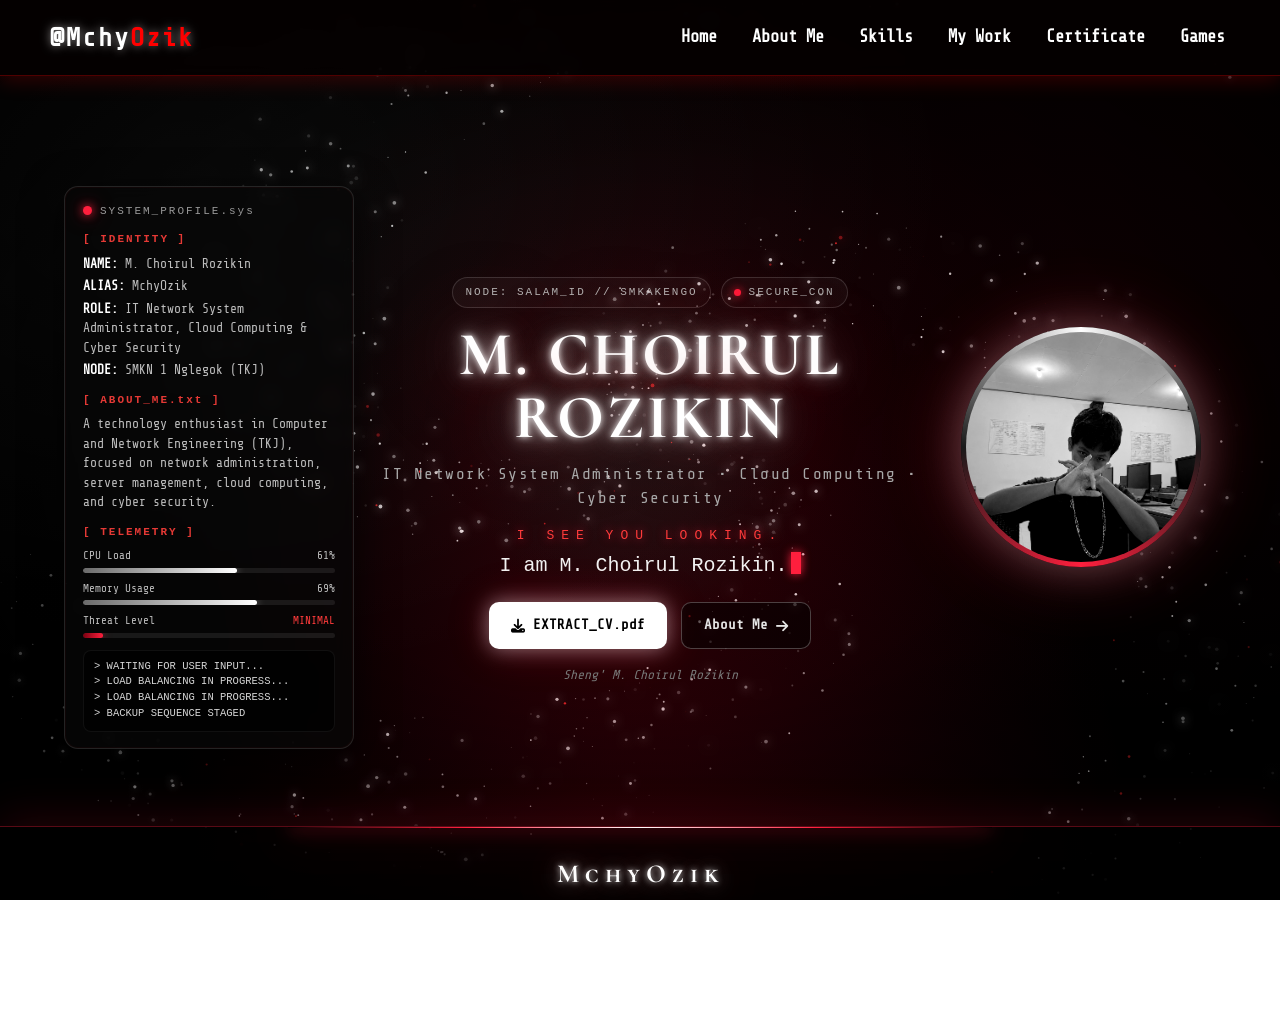
<file: index.html>
<!DOCTYPE html>
<html lang="en">
<head>
  <meta charset="UTF-8">
  <meta name="viewport" content="width=device-width, initial-scale=1.0">
  <title>Home - Portfolio M. Choirul Rozikin</title>
  <meta name="description" content="Portfolio of M. Choirul Rozikin — Network & System Administrator, Cloud Computing and Cyber Security enthusiast, TKJ student at SMKN 1 Nglegok.">

  <link rel="preconnect" href="https://fonts.googleapis.com">
  <link rel="preconnect" href="https://fonts.gstatic.com" crossorigin>
  <link href="https://fonts.googleapis.com/css2?family=Cormorant+SC:wght@500;600;700&display=swap" rel="stylesheet">
  <link rel="stylesheet" href="https://cdnjs.cloudflare.com/ajax/libs/font-awesome/6.6.0/css/all.min.css">
  <link rel="stylesheet" href="style.css">
  <link rel="stylesheet" href="home.css">
  <link rel="stylesheet" href="footer.css">
</head>
<body class="page-home">

  <canvas id="galaxy" data-shooting="true"></canvas>
  <div class="gx-nebula"></div>
  <div class="gx-vignette"></div>

  <header>
    <nav>
      <div class="brand">@Mchy<span>Ozik</span></div>
      <ul>
        <li><a href="index.html">Home</a></li>
        <li><a href="about.html">About Me</a></li>
        <li><a href="experience.html">Skills</a></li>
        <li><a href="work.html">My Work</a></li>
        <li><a href="certificate.html">Certificate</a></li>
        <li><a href="games.html">Games</a></li>
      </ul>
    </nav>
  </header>

  <main class="gx-hero">

    <aside class="gx-card">
      <div class="gx-title"><span class="gx-dot"></span><span>SYSTEM_PROFILE.sys</span></div>

      <h3>[ IDENTITY ]</h3>
      <p><strong>NAME:</strong> M. Choirul Rozikin</p>
      <p><strong>ALIAS:</strong> MchyOzik</p>
      <p><strong>ROLE:</strong> IT Network System Administrator, Cloud Computing &amp; Cyber Security</p>
      <p><strong>NODE:</strong> SMKN 1 Nglegok (TKJ)</p>

      <h3>[ ABOUT_ME.txt ]</h3>
      <p>A technology enthusiast in Computer and Network Engineering (TKJ), focused on network administration, server management, cloud computing, and cyber security.</p>

      <h3>[ TELEMETRY ]</h3>
      <div>
        <div class="gx-bar-label"><span>CPU Load</span><span id="v-cpu">42%</span></div>
        <div class="gx-bar-bg"><div class="gx-bar-fill" id="b-cpu"></div></div>
        <div class="gx-bar-label"><span>Memory Usage</span><span id="v-mem">67%</span></div>
        <div class="gx-bar-bg"><div class="gx-bar-fill" id="b-mem"></div></div>
        <div class="gx-bar-label"><span>Threat Level</span><span class="gx-red">MINIMAL</span></div>
        <div class="gx-bar-bg"><div class="gx-bar-fill gx-bar-red" style="width:8%"></div></div>
      </div>

      <div class="gx-logs" id="sidebar-logs">
        <div>&gt; INITIALIZING MONITOR... [OK]</div>
        <div>&gt; WAITING FOR USER INPUT...</div>
      </div>
    </aside>

    <section class="gx-text">
      <div class="gx-badges">
        <span class="gx-badge">NODE: SALAM_ID // SMKAKENGO</span>
        <span class="gx-badge"><span class="gx-badge-dot"></span> SECURE_CON</span>
      </div>

      <h1>M. Choirul Rozikin</h1>
      <p class="gx-role">IT Network System Administrator &bull; Cloud Computing &bull; Cyber Security</p>

      <h2>I SEE YOU LOOKING.</h2>
      <div class="gx-type"><span id="typewriter"></span><span class="gx-cursor"></span></div>

      <div class="gx-actions">
        <a href="MchyOzik CV.pdf" class="gx-btn primary" download="My-CV.pdf"><i class="fa-solid fa-download"></i> EXTRACT_CV.pdf</a>
        <a href="about.html" class="gx-btn ghost">About Me <i class="fa-solid fa-arrow-right"></i></a>
      </div>

      <div class="gx-sign">Sheng' M. Choirul Rozikin</div>
    </section>

    <div class="gx-photo">
      <div class="gx-photo-ring">
        <img src="img/Profil.jpeg" alt="Photo of M. Choirul Rozikin">
      </div>
    </div>
  </main>

  <footer class="footer">
    <div class="footer-content">
      <p>© 2025 MchyOzik — All Rights Reserved</p>
      <div class="social-links">
        <a href="https://wa.me/6285790201784" target="_blank" title="WhatsApp"><i class="fa-brands fa-whatsapp"></i></a>
        <a href="https://www.instagram.com/mchyozikk/" target="_blank" title="Instagram"><i class="fa-brands fa-instagram"></i></a>
        <a href="https://www.youtube.com/@MchyOzik17" target="_blank" title="YouTube"><i class="fa-brands fa-youtube"></i></a>
        <a href="https://github.com/MchyOzik/" target="_blank" title="GitHub"><i class="fa-brands fa-github"></i></a>
      </div>
    </div>
  </footer>

  <script src="galaxy.js"></script>
  <script src="home.js"></script>
</body>
</html>
</file>
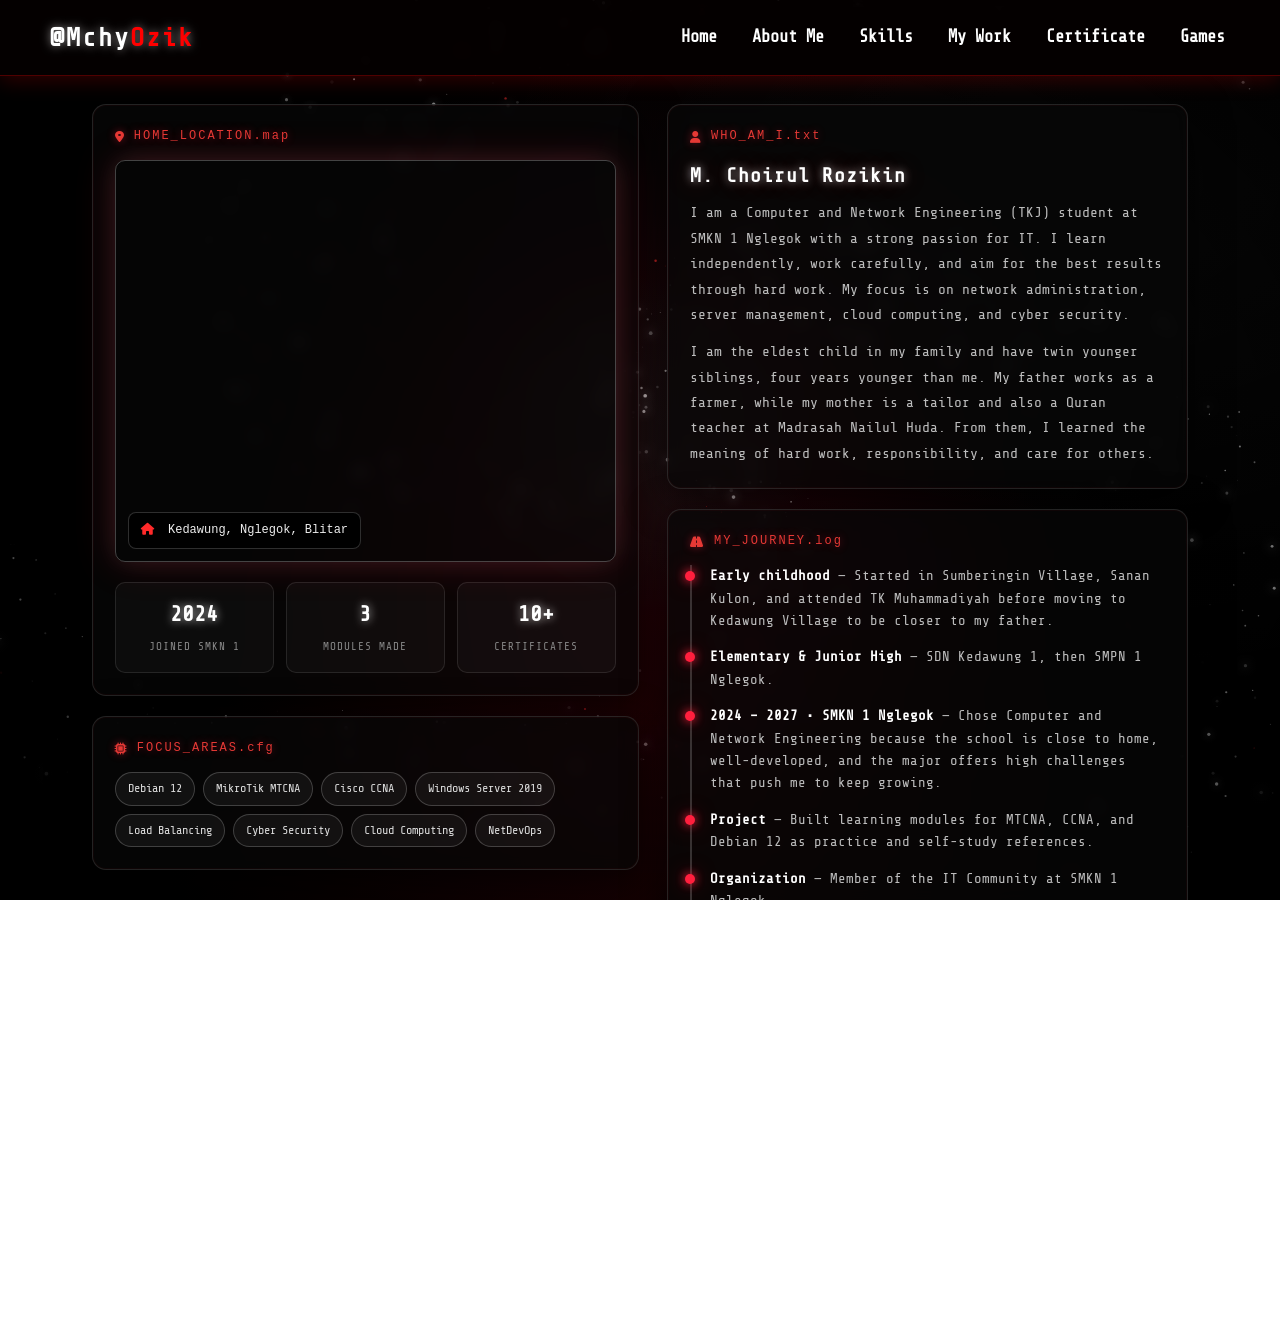
<file: about.html>
<!DOCTYPE html>
<html lang="en">
<head>
  <meta charset="UTF-8">
  <meta name="viewport" content="width=device-width, initial-scale=1.0">
  <title>About Me - Portfolio M. Choirul Rozikin</title>
  <meta name="description" content="Profile and background of M. Choirul Rozikin, a TKJ student at SMKN 1 Nglegok focused on networking, system administration, and cyber security.">

  <link rel="stylesheet" href="https://cdnjs.cloudflare.com/ajax/libs/font-awesome/6.6.0/css/all.min.css">
  <link rel="stylesheet" href="style.css">
  <link rel="stylesheet" href="about.css">
  <link rel="stylesheet" href="footer.css">
</head>
<body class="page-about">

  <canvas id="galaxy"></canvas>
  <div class="ab-nebula"></div>
  <div class="ab-vignette"></div>

  <header>
    <nav>
      <div class="brand">@Mchy<span>Ozik</span></div>
      <ul>
        <li><a href="index.html">Home</a></li>
        <li><a href="about.html">About Me</a></li>
        <li><a href="experience.html">Skills</a></li>
        <li><a href="work.html">My Work</a></li>
        <li><a href="certificate.html">Certificate</a></li>
        <li><a href="games.html">Games</a></li>
      </ul>
    </nav>
  </header>

  <main class="ab-wrap">
    <div class="ab-grid">

      <!-- LEFT: MAP -->
      <div>
        <div class="ab-card">
          <div class="ab-label"><i class="fa-solid fa-location-dot"></i> HOME_LOCATION.map</div>
          <div class="ab-map">
            <!-- Pin rumah tepat: Google Maps > Share > Embed a map > copy isi src="..." lalu ganti di bawah -->
            <iframe
              src="https://www.google.com/maps/embed?pb=!1m14!1m12!1m3!1d246.9333475758921!2d112.18760597245456!3d-8.0057887849391!2m3!1f0!2f0!3f0!3m2!1i1024!2i768!4f13.1!5e0!3m2!1sen!2sid!4v1794114521517!5m2!1sen!2sid" width="600" height="450" style="border:0;" allowfullscreen="" loading="lazy" referrerpolicy="strict-origin-when-cross-origin"
              loading="lazy" referrerpolicy="no-referrer-when-downgrade"
              allowfullscreen title="Home location of M. Choirul Rozikin"></iframe>
            <div class="ab-map-tag"><i class="fa-solid fa-house"></i> Kedawung, Nglegok, Blitar</div>
          </div>

          <div class="ab-stats">
            <div class="ab-stat"><b>2024</b><span>JOINED SMKN 1</span></div>
            <div class="ab-stat"><b>3</b><span>MODULES MADE</span></div>
            <div class="ab-stat"><b>10+</b><span>CERTIFICATES</span></div>
          </div>
        </div>

        <div class="ab-card">
          <div class="ab-label"><i class="fa-solid fa-microchip"></i> FOCUS_AREAS.cfg</div>
          <div class="ab-chips">
            <span class="ab-chip">Debian 12</span>
            <span class="ab-chip">MikroTik MTCNA</span>
            <span class="ab-chip">Cisco CCNA</span>
            <span class="ab-chip">Windows Server 2019</span>
            <span class="ab-chip">Load Balancing</span>
            <span class="ab-chip">Cyber Security</span>
            <span class="ab-chip">Cloud Computing</span>
            <span class="ab-chip">NetDevOps</span>
          </div>
        </div>
      </div>

      <!-- RIGHT: STORY -->
      <div>
        <div class="ab-card">
          <div class="ab-label"><i class="fa-solid fa-user"></i> WHO_AM_I.txt</div>
          <h3>M. Choirul Rozikin</h3>
          <p>
            I am a Computer and Network Engineering (TKJ) student at SMKN 1 Nglegok with a strong passion for IT.
            I learn independently, work carefully, and aim for the best results through hard work. My focus is on
            network administration, server management, cloud computing, and cyber security.
          </p>
          <p>
            I am the eldest child in my family and have twin younger siblings, four years younger than me.
            My father works as a farmer, while my mother is a tailor and also a Quran teacher at Madrasah Nailul Huda.
            From them, I learned the meaning of hard work, responsibility, and care for others.
          </p>
        </div>

        <div class="ab-card">
          <div class="ab-label"><i class="fa-solid fa-road"></i> MY_JOURNEY.log</div>
          <ul class="ab-timeline">
            <li><b>Early childhood</b> — Started in Sumberingin Village, Sanan Kulon, and attended TK Muhammadiyah before moving to Kedawung Village to be closer to my father.</li>
            <li><b>Elementary &amp; Junior High</b> — SDN Kedawung 1, then SMPN 1 Nglegok.</li>
            <li><b>2024 – 2027 &bull; SMKN 1 Nglegok</b> — Chose Computer and Network Engineering because the school is close to home, well-developed, and the major offers high challenges that push me to keep growing.</li>
            <li><b>Project</b> — Built learning modules for MTCNA, CCNA, and Debian 12 as practice and self-study references.</li>
            <li><b>Organization</b> — Member of the IT Community at SMKN 1 Nglegok.</li>
          </ul>
        </div>

        <div class="ab-card">
          <div class="ab-label"><i class="fa-solid fa-language"></i> LANGUAGES.dat</div>
          <div class="ab-chips">
            <span class="ab-chip">Indonesian</span>
            <span class="ab-chip">English</span>
            <span class="ab-chip">Basic Japanese</span>
          </div>
        </div>
      </div>
    </div>
  </main>

  <footer class="footer">
    <div class="footer-content">
      <p>© 2025 MchyOzik — All Rights Reserved</p>
      <div class="social-links">
        <a href="https://wa.me/6285790201784" target="_blank" title="WhatsApp"><i class="fa-brands fa-whatsapp"></i></a>
        <a href="https://www.instagram.com/mchyozikk/" target="_blank" title="Instagram"><i class="fa-brands fa-instagram"></i></a>
        <a href="https://www.youtube.com/@MchyOzik17" target="_blank" title="YouTube"><i class="fa-brands fa-youtube"></i></a>
        <a href="https://github.com/MchyOzik/" target="_blank" title="GitHub"><i class="fa-brands fa-github"></i></a>
      </div>
    </div>
  </footer>

  <script src="galaxy.js"></script>
</body>
</html>
</file>
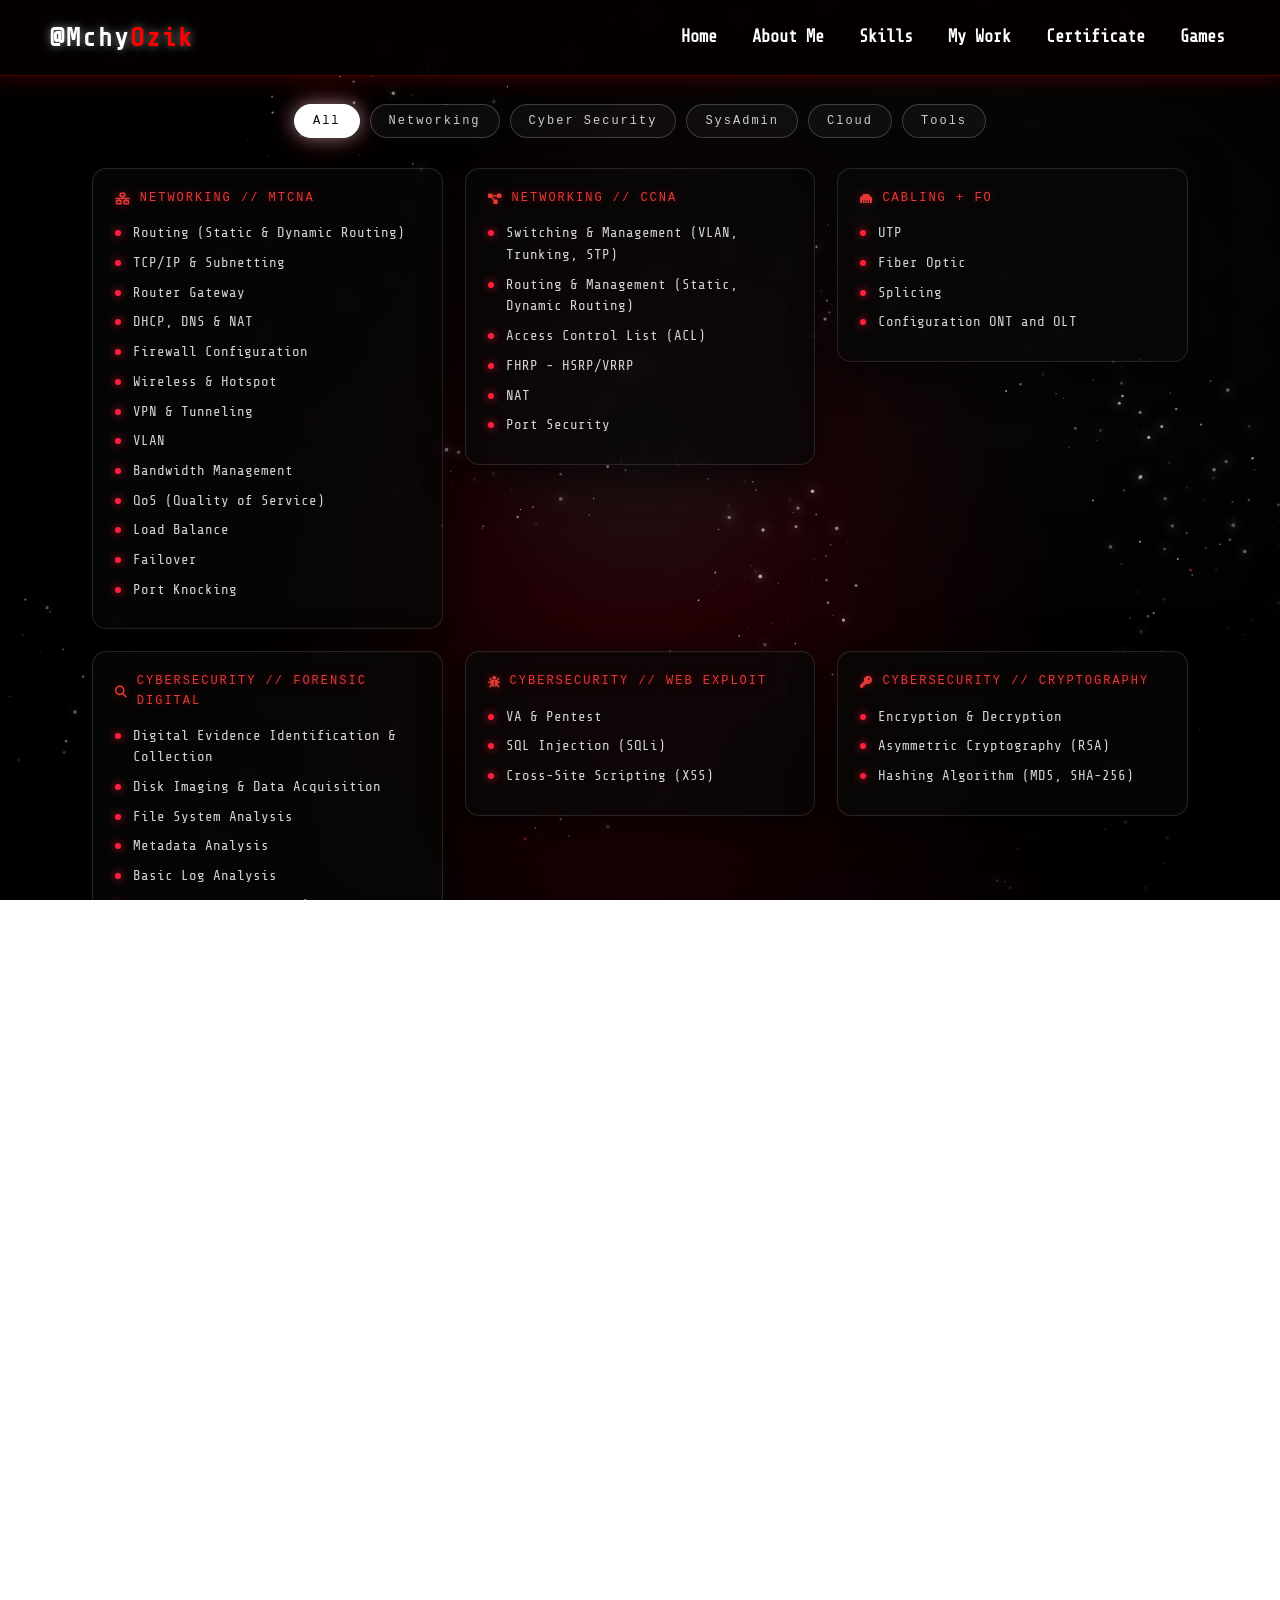
<file: experience.html>
<!DOCTYPE html>
<html lang="en">
<head>
  <meta charset="UTF-8">
  <meta name="viewport" content="width=device-width, initial-scale=1.0">
  <title>Skills - Portfolio M. Choirul Rozikin</title>
  <meta name="description" content="Technical skills and experience of M. Choirul Rozikin: networking (MTCNA, CCNA), cyber security, system administration, and cloud computing.">

  <link rel="preconnect" href="https://fonts.googleapis.com">
  <link rel="preconnect" href="https://fonts.gstatic.com" crossorigin>
  <link href="https://fonts.googleapis.com/css2?family=Cormorant+SC:wght@500;600;700&display=swap" rel="stylesheet">
  <link rel="stylesheet" href="https://cdnjs.cloudflare.com/ajax/libs/font-awesome/6.6.0/css/all.min.css">
  <link rel="stylesheet" href="style.css">
  <link rel="stylesheet" href="experience.css">
  <link rel="stylesheet" href="footer.css">
</head>
<body class="page-skills">

  <canvas id="galaxy"></canvas>
  <div class="sk-nebula"></div>
  <div class="sk-vignette"></div>

  <header>
    <nav>
      <div class="brand">@Mchy<span>Ozik</span></div>
      <ul>
        <li><a href="index.html">Home</a></li>
        <li><a href="about.html">About Me</a></li>
        <li><a href="experience.html">Skills</a></li>
        <li><a href="work.html">My Work</a></li>
        <li><a href="certificate.html">Certificate</a></li>
        <li><a href="games.html">Games</a></li>
      </ul>
    </nav>
  </header>

  <main class="sk-wrap">

    <!-- ================= SKILLS ================= -->
    <section>

      <div class="sk-filter" id="skFilter">
        <button class="active" data-filter="all">All</button>
        <button data-filter="net">Networking</button>
        <button data-filter="cyber">Cyber Security</button>
        <button data-filter="sys">SysAdmin</button>
        <button data-filter="cloud">Cloud</button>
        <button data-filter="tools">Tools</button>
      </div>

      <div class="sk-grid">

        <div class="sk-card" data-cat="net">
          <div class="sk-label"><i class="fa-solid fa-network-wired"></i> NETWORKING // MTCNA</div>
          <ul>
            <li>Routing (Static &amp; Dynamic Routing)</li>
            <li>TCP/IP &amp; Subnetting</li>
            <li>Router Gateway</li>
            <li>DHCP, DNS &amp; NAT</li>
            <li>Firewall Configuration</li>
            <li>Wireless &amp; Hotspot</li>
            <li>VPN &amp; Tunneling</li>
            <li>VLAN</li>
            <li>Bandwidth Management</li>
            <li>QoS (Quality of Service)</li>
            <li>Load Balance</li>
            <li>Failover</li>
            <li>Port Knocking</li>
          </ul>
        </div>

        <div class="sk-card" data-cat="net">
          <div class="sk-label"><i class="fa-solid fa-diagram-project"></i> NETWORKING // CCNA</div>
          <ul>
            <li>Switching &amp; Management (VLAN, Trunking, STP)</li>
            <li>Routing &amp; Management (Static, Dynamic Routing)</li>
            <li>Access Control List (ACL)</li>
            <li>FHRP - HSRP/VRRP</li>
            <li>NAT</li>
            <li>Port Security</li>
          </ul>
        </div>

        <div class="sk-card" data-cat="net">
          <div class="sk-label"><i class="fa-solid fa-ethernet"></i> CABLING + FO</div>
          <ul>
            <li>UTP</li>
            <li>Fiber Optic</li>
            <li>Splicing</li>
            <li>Configuration ONT and OLT</li>
          </ul>
        </div>

        <div class="sk-card" data-cat="cyber">
          <div class="sk-label"><i class="fa-solid fa-magnifying-glass"></i> CYBERSECURITY // FORENSIC DIGITAL</div>
          <ul>
            <li>Digital Evidence Identification &amp; Collection</li>
            <li>Disk Imaging &amp; Data Acquisition</li>
            <li>File System Analysis</li>
            <li>Metadata Analysis</li>
            <li>Basic Log Analysis</li>
            <li>Forensic Tools Usage (Autopsy, FTK Imager, Wireshark)</li>
          </ul>
        </div>

        <div class="sk-card" data-cat="cyber">
          <div class="sk-label"><i class="fa-solid fa-bug"></i> CYBERSECURITY // WEB EXPLOIT</div>
          <ul>
            <li>VA &amp; Pentest</li>
            <li>SQL Injection (SQLi)</li>
            <li>Cross-Site Scripting (XSS)</li>
          </ul>
        </div>

        <div class="sk-card" data-cat="cyber">
          <div class="sk-label"><i class="fa-solid fa-key"></i> CYBERSECURITY // CRYPTOGRAPHY</div>
          <ul>
            <li>Encryption &amp; Decryption</li>
            <li>Asymmetric Cryptography (RSA)</li>
            <li>Hashing Algorithm (MD5, SHA-256)</li>
          </ul>
        </div>

        <div class="sk-card" data-cat="sys">
          <div class="sk-label"><i class="fa-brands fa-linux"></i> SYSADMIN</div>
          <ul>
            <li>Linux Server Administration (Debian/Ubuntu)</li>
            <li>User &amp; Permission Management (Linux)</li>
            <li>Web Server Configuration (Apache/Nginx)</li>
            <li>Network Service Configuration (DHCP, DNS, FTP)</li>
            <li>Virtualization (VirtualBox/VMware)</li>
            <li>Backup &amp; Recovery Management</li>
          </ul>
        </div>

        <div class="sk-card" data-cat="cloud">
          <div class="sk-label"><i class="fa-brands fa-aws"></i> CLOUD COMPUTING // AWS</div>
          <ul>
            <li>Docker &amp; Containerization</li>
            <li>Docker Compose</li>
            <li>CI/CD (GitHub Actions)</li>
            <li>Serverless Architecture (AWS Lambda)</li>
            <li>API Integration (REST API)</li>
            <li>Deployment Amplify</li>
          </ul>
        </div>

        <div class="sk-card" data-cat="tools">
          <div class="sk-label"><i class="fa-solid fa-screwdriver-wrench"></i> TOOLS &amp; TECHNOLOGIES</div>
          <ul>
            <li>Cisco Packet Tracer, PNETLab, MikroTik Winbox, Wireshark, GNS3</li>
            <li>Linux, VirtualBox, VMware, Kali Linux, Metasploit, Nmap</li>
            <li>Git, GitHub, VS Code</li>
            <li>AI (ChatGPT, Gemini, Claude, etc.)</li>
            <li>Microsoft Office (Word, Excel, PowerPoint), Canva</li>
          </ul>
        </div>

      </div>
    </section>

    <!-- ================= EXPERIENCE ================= -->
    <section class="ex-section">
      <h1 class="sk-title">Experience</h1>

      <div class="ex-list">

        <!-- Pre-Internship -->
        <article class="ex-card">
          <div class="ex-info">
            <div class="sk-label"><i class="fa-solid fa-briefcase"></i> PRE_INTERNSHIP.log</div>
            <h2 class="ex-company">PT GAYATRI</h2>
            <div class="ex-meta">
              <span class="ex-chip"><i class="fa-regular fa-calendar"></i> 1 – 18 April 2026</span>
              <span class="ex-chip red">Pre-Internship</span>
            </div>
            <ul class="ex-points">
              <li>Assisted in WiFi installation, network cabling, and basic network configuration at customer locations.</li>
              <li>Conducted site surveys, cable installation, and network connectivity checks.</li>
              <li>Assisted technicians in configuring and troubleshooting modems and network issues.</li>
              <li>Performed cable inspection, repair, and network maintenance activities.</li>
              <li>Collaborated with field teams to ensure smooth network installation and troubleshooting processes.</li>
            </ul>
          </div>
          <div class="ex-map">
            <!-- GANTI src dengan alamat tepat perusahaan: Google Maps > Share > Embed a map > copy isi src="..." -->
            <iframe
              src="https://maps.google.com/maps?q=PT+Gayatri+Blitar&t=&z=14&ie=UTF8&iwloc=&output=embed"
              loading="lazy" referrerpolicy="no-referrer-when-downgrade"
              allowfullscreen title="Location of PT GAYATRI"></iframe>
            <div class="ex-map-tag"><i class="fa-solid fa-location-dot"></i> PT GAYATRI</div>
          </div>
        </article>

        <!-- Organization -->
        <article class="ex-card">
          <div class="ex-info">
            <div class="sk-label"><i class="fa-solid fa-users"></i> ORGANIZATION.log</div>
            <h2 class="ex-company">Community IT SMKN 1 Nglegok</h2>
            <div class="ex-meta">
              <span class="ex-chip"><i class="fa-regular fa-calendar"></i> 2024 – Now</span>
              <span class="ex-chip red">Deputy of Human Resource</span>
            </div>
            <ul class="ex-points">
              <li>Served as Deputy of the Human Resource Division, managing members and supporting technical competency development through community programs.</li>
              <li>Coordinated with members in implementing work programs and community activities for effective execution.</li>
              <li>Participated in planning, implementing, and evaluating activities to improve technical skills and teamwork.</li>
              <li>Supported communication and collaboration among members to create an active and productive learning environment.</li>
            </ul>
          </div>
          <div class="ex-map">
            <iframe
              src="https://maps.google.com/maps?q=SMKN+1+Nglegok,+Blitar&t=&z=15&ie=UTF8&iwloc=&output=embed"
              loading="lazy" referrerpolicy="no-referrer-when-downgrade"
              allowfullscreen title="Location of SMKN 1 Nglegok"></iframe>
            <div class="ex-map-tag"><i class="fa-solid fa-location-dot"></i> SMKN 1 Nglegok</div>
          </div>
        </article>

      </div>
    </section>

  </main>

  <footer class="footer">
    <div class="footer-content">
      <p>© 2025 MchyOzik — All Rights Reserved</p>
      <div class="social-links">
        <a href="https://wa.me/6285790201784" target="_blank" title="WhatsApp"><i class="fa-brands fa-whatsapp"></i></a>
        <a href="https://www.instagram.com/mchyozikk/" target="_blank" title="Instagram"><i class="fa-brands fa-instagram"></i></a>
        <a href="https://www.youtube.com/@MchyOzik17" target="_blank" title="YouTube"><i class="fa-brands fa-youtube"></i></a>
        <a href="https://github.com/MchyOzik/" target="_blank" title="GitHub"><i class="fa-brands fa-github"></i></a>
      </div>
    </div>
  </footer>

  <script src="galaxy.js"></script>
  <script src="reveal.js"></script>
  <script src="skills.js"></script>
</body>
</html>
</file>
<file: style.css>
@import url('https://fonts.googleapis.com/css2?family=Share+Tech+Mono&display=swap');
@import url('https://fonts.googleapis.com/css2?family=Great+Vibes&display=swap');

/* ========================= */
/* Variables - Horror Hacker Theme */
/* ========================= */
:root {
  --bg: #000000;
  --panel: rgba(10, 0, 0, 0.75);
  --panel-border: rgba(255, 0, 0, 0.3);
  --panel-hover: rgba(20, 0, 0, 0.9);
  --muted: #a30000;
  --accent: #ff0000;
  --accent-glow: rgba(255, 0, 0, 0.8);
  --text: #e0e0e0;
  --radius: 4px;
  /* Sharper edges for hacker feel */
  --font-main: 'Share Tech Mono', monospace;
}

/* ========================= */
/* Base Reset & Animations */
/* ========================= */
* {
  margin: 0;
  padding: 0;
  box-sizing: border-box;
}

html,
body {
  height: 100%;
  overflow-x: hidden;
  scroll-behavior: smooth;
  font-family: var(--font-main);
  background: url('img/hacker_bg.png') center/cover no-repeat fixed;
  color: var(--text);
  line-height: 1.6;
  -webkit-font-smoothing: antialiased;
  -moz-osx-font-smoothing: grayscale;
}

/* Red Vignette overlay for horror contrast */
body::before {
  content: "";
  position: fixed;
  top: 0;
  left: 0;
  right: 0;
  bottom: 0;
  background: radial-gradient(circle at center, transparent 0%, #0a0000 100%);
  opacity: 0.9;
  z-index: -1;
  pointer-events: none;
}

/* Glitch Animation - Triggers every 2 seconds */
@keyframes screenGlitch {
  0% {
    filter: hue-rotate(0deg);
    transform: translate(0) skew(0deg);
  }

  2% {
    filter: hue-rotate(90deg) contrast(150%);
    transform: translate(-3px, 2px) skew(-2deg);
  }

  4% {
    filter: hue-rotate(-90deg) contrast(150%);
    transform: translate(3px, -2px) skew(2deg);
  }

  6% {
    filter: hue-rotate(0deg);
    transform: translate(0) skew(0deg);
  }

  100% {
    filter: hue-rotate(0deg);
    transform: translate(0) skew(0deg);
  }
}

body {
  animation: screenGlitch 3s infinite;
}

@keyframes fadeIn {
  from {
    opacity: 0;
  }

  to {
    opacity: 1;
  }
}

/* ========================= */
/* Header / Navbar - Hacker Glassmorphism */
/* ========================= */
header {
  background: rgba(5, 0, 0, 0.8);
  backdrop-filter: blur(8px);
  -webkit-backdrop-filter: blur(8px);
  border-bottom: 1px solid var(--panel-border);
  padding: 15px 0;
  position: sticky;
  top: 0;
  z-index: 1000;
  box-shadow: 0 4px 20px rgba(255, 0, 0, 0.2);
  animation: fadeIn 0.8s ease-out;
}

nav {
  display: flex;
  justify-content: space-between;
  align-items: center;
  padding: 0 50px;
}

.brand {
  font-size: 26px;
  font-weight: bold;
  color: #fff;
  letter-spacing: 2px;
  text-shadow: 0 0 10px rgba(255, 255, 255, 0.5);
}

.brand span {
  color: var(--accent);
}

nav ul {
  display: flex;
  gap: 25px;
  align-items: center;
  list-style: none;
}

nav ul li a {
  color: #fff;
  text-decoration: none;
  font-weight: 600;
  background: transparent;
  padding: 8px 5px;
  font-size: 17px;
  display: inline-block;
  transition: all 0.3s ease;
  border-bottom: 2px solid transparent;
  /* Underline style */
}

nav ul li a:hover,
nav ul li a.active {
  background: transparent;
  color: #fff;
  border: none;
  border-bottom: 2px solid var(--accent);
  box-shadow: none;
  text-shadow: 0 0 10px var(--accent-glow);
}

/* ========================= */
/* Typography */
/* ========================= */
h1 {
  font-size: 48px;
  color: var(--accent);
  margin-bottom: 20px;
  text-align: center;
  text-transform: uppercase;
  letter-spacing: 3px;
  font-weight: 700;
  text-shadow: 0 0 20px var(--accent-glow);
}

/* ========================= */
/* Sections */
/* ========================= */
.section {
  width: 100%;
  min-height: calc(100vh - 160px);
  padding: 80px 10%;
  text-align: justify;
  animation: fadeIn 1s ease-out;
}

/* ========================= */
/* Home Page */
/* ========================= */
.home {
  display: flex;
  justify-content: center;
  align-items: center;
  min-height: calc(100vh - 80px);
  /* header offset */
  padding: 0;
  margin: 0;
  animation: fadeIn 1s ease-out;
}

.home .content {
  width: 100vw;
  display: flex;
  align-items: stretch;
  justify-content: center;
  gap: 0;
  flex-direction: row-reverse;
  /* Photo on LEFT, text in middle, system-info on right */
}

.home .text {
  flex: 1.1;
  padding: 60px 40px;
  display: flex;
  flex-direction: column;
  justify-content: center;
  font-size: 18px;
  color: var(--muted);
  text-align: left;
  /* Gradient background: fades from near-transparent (left, near photo) to solid dark (right) */
  background: linear-gradient(to right,
      rgba(0, 0, 0, 0.6) 0%,
      rgba(0, 0, 0, 0.88) 40%,
      rgba(0, 0, 0, 0.92) 100%);
  border: none;
  /* No hard border */
  position: relative;
}


.home .text h1 {
  font-size: 56px;
  margin-bottom: 10px;
  color: var(--accent);
  font-weight: 700;
  text-transform: none;
  letter-spacing: 1px;
  text-shadow: 0 0 15px var(--accent-glow);
  font-family: var(--font-main);
  line-height: 1.2;
}

.home .text h2 {
  font-size: 32px;
  margin-bottom: 20px;
  font-weight: 300;
  color: var(--text);
}

.home .text h2 span {
  color: #fff;
  font-weight: 600;
  text-shadow: 0 0 5px rgba(255, 255, 255, 0.5);
}

.home .text p {
  margin-bottom: 15px;
  font-size: 20px;
  line-height: 1.8;
  color: var(--text);
}

/* Typing effect cursor */
.typing-cursor {
  display: inline-block;
  width: 10px;
  height: 24px;
  background-color: var(--accent);
  margin-left: 5px;
  animation: blink 0.8s infinite;
}

@keyframes blink {

  0%,
  100% {
    opacity: 1;
  }

  50% {
    opacity: 0;
  }
}

.home .photo {
  flex: 1.7;
  /* Larger — takes more space on the left */
  position: relative;
  min-height: calc(100vh - 80px);
  overflow: hidden;
}


/* Blend overlay: photo fades smoothly to the right into the text column */
.home .photo::after {
  content: "";
  position: absolute;
  top: 0;
  left: 0;
  right: 0;
  bottom: 0;
  /* Red horror glow at left edge + smooth black fade at right edge */
  background: linear-gradient(to right,
      rgba(80, 0, 0, 0.35) 0%,
      transparent 30%,
      transparent 55%,
      rgba(0, 0, 0, 0.75) 80%,
      rgba(0, 0, 0, 0.97) 100%);
  pointer-events: none;
  z-index: 2;
}

/* Horror photo filter */
.home .photo img {
  width: 100%;
  height: 100%;
  object-fit: cover;
  position: absolute;
  top: 0;
  left: 0;
  border-radius: 0;
  filter: grayscale(100%) contrast(150%) brightness(0.7);
  z-index: 1;
}

.home .photo img:hover {
  filter: grayscale(100%) contrast(200%) brightness(0.6);
}

/* Terminal Log styling */
.terminal-log {
  margin-bottom: 30px;
  font-size: 14px;
  color: #ff4444;
  opacity: 0.8;
  line-height: 1.4;
  border-left: 3px solid var(--accent);
  padding-left: 15px;
}

/* Personal Signature */
.signature {
  font-family: 'Great Vibes', cursive;
  font-size: 44px;
  color: #fff;
  text-shadow: 0 0 15px rgba(255, 0, 0, 0.7);
  margin-top: 40px;
  transform: rotate(-3deg);
  display: inline-block;
  font-weight: normal;
  letter-spacing: 1px;
}


/* ========================= */
/* CTA Buttons */
/* ========================= */
.btn,
.btn-outline {
  display: inline-flex;
  align-items: center;
  justify-content: center;
  padding: 12px 28px;
  border-radius: var(--radius);
  font-size: 16px;
  font-weight: 600;
  transition: all 0.2s;
  text-decoration: none;
  margin-right: 15px;
  cursor: pointer;
  letter-spacing: 1px;
  text-transform: uppercase;
}

.btn {
  background: var(--accent);
  color: #000;
  border: 1px solid var(--accent);
  box-shadow: 0 0 15px var(--accent-glow);
}

.btn:hover {
  background: #000;
  color: var(--accent);
  box-shadow: 0 0 30px var(--accent-glow);
}

/* ========================= */
/* Other Pages (About, Gallery, Skills) */
/* ========================= */
.about-container {
  display: flex;
  gap: 60px;
  align-items: center;
  justify-content: center;
  max-width: 1100px;
  margin: 0 auto;
  background: var(--panel);
  border: 1px solid var(--panel-border);
  border-radius: var(--radius);
  padding: 50px;
  box-shadow: 0 20px 40px rgba(0, 0, 0, 0.8);
}

.about-container .photo img {
  width: 320px;
  height: 320px;
  border-radius: var(--radius);
  border: 1px solid var(--accent);
  object-fit: cover;
  box-shadow: 0 15px 35px rgba(255, 0, 0, 0.2);
  filter: grayscale(100%) contrast(120%);
}

.about-container .about-text {
  flex: 1;
  font-size: 18px;
  line-height: 1.8;
  color: var(--text);
}

/* Gallery */
.gallery {
  display: flex;
  justify-content: center;
  gap: 40px;
  flex-wrap: wrap;
  max-width: 1200px;
  margin: 0 auto;
}

.gallery-item,
.certificate-item {
  background: var(--panel);
  border: 1px solid var(--panel-border);
  border-radius: var(--radius);
  padding: 20px;
  text-align: center;
  transition: all 0.3s;
  cursor: pointer;
}

.gallery-item {
  width: 280px;
}

.certificate-gallery {
  display: grid;
  grid-template-columns: repeat(auto-fill, minmax(220px, 1fr));
  gap: 30px;
  max-width: 1200px;
  margin: 0 auto;
}

.gallery-item:hover,
.certificate-item:hover {
  background: var(--panel-hover);
  border-color: var(--accent);
  box-shadow: 0 0 30px rgba(255, 0, 0, 0.4);
}

.gallery-item img,
.certificate-item img {
  filter: grayscale(80%);
  transition: filter 0.3s;
  width: 100%;
  border-radius: var(--radius);
  margin-bottom: 15px;
}

.gallery-item:hover img,
.certificate-item:hover img {
  filter: grayscale(0%);
}

.gallery-item p.caption,
.certificate-item p {
  color: var(--accent);
  font-weight: 600;
}

/* Skills */
.skills-section {
  display: grid;
  grid-template-columns: repeat(auto-fit, minmax(300px, 1fr));
  gap: 30px;
  max-width: 1200px;
  margin: 0 auto;
}

.skill-box {
  background: var(--panel);
  border: 1px solid var(--panel-border);
  border-radius: var(--radius);
  padding: 30px;
  transition: all 0.3s;
}

.skill-box:hover {
  border-color: var(--accent);
  box-shadow: 0 0 30px rgba(255, 0, 0, 0.3);
  background: var(--panel-hover);
}

.skill-box h2 {
  color: var(--accent);
  border-bottom: 1px solid var(--panel-border);
  margin-bottom: 20px;
}

.skill-box ul li {
  color: var(--text);
  margin-bottom: 10px;
  padding-left: 20px;
  position: relative;
}

.skill-box ul li::before {
  content: '>';
  position: absolute;
  left: 0;
  color: var(--accent);
}

/* ========================= */
/* Footer */
/* ========================= */
.footer {
  background: rgba(5, 0, 0, 0.9);
  border-top: 1px solid var(--panel-border);
  padding: 15px 0;
  text-align: center;
  position: fixed;
  bottom: 0;
  width: 100%;
  z-index: 1000;
}

.footer p {
  font-size: 12px;
  color: var(--muted);
}

.social-links {
  display: flex;
  gap: 25px;
  justify-content: center;
  margin-top: 5px;
}

.social-links a {
  color: var(--muted);
  font-size: 20px;
  transition: all 0.2s;
}

.social-links a:hover {
  color: var(--accent);
  text-shadow: 0 0 15px var(--accent-glow);
}

/* ========================= */
/* System Info Section (Sidebar) */
/* ========================= */
.home .system-info {
  flex: 1;
  padding: 50px 30px;
  display: flex;
  flex-direction: column;
  justify-content: flex-start;
  /* Gradient: blends from dark transparent (left, near text) to near-solid (right) */
  background: linear-gradient(to right,
      rgba(3, 0, 0, 0.7) 0%,
      rgba(5, 0, 0, 0.9) 30%,
      rgba(5, 0, 0, 0.97) 100%);
  border: none;
  /* No hard border */
  color: var(--text);
  font-size: 15px;
  overflow-y: auto;
}

/* Terminal Header */
.terminal-header {
  display: flex;
  justify-content: space-between;
  align-items: center;
  margin-bottom: 25px;
  background: rgba(255, 0, 0, 0.05);
  border: 1px solid var(--panel-border);
  padding: 8px 15px;
  border-radius: var(--radius);
  font-size: 13px;
  color: var(--text);
  letter-spacing: 1px;
}

.terminal-header .loc-badge {
  color: var(--accent);
  font-weight: bold;
}

.terminal-header .net-badge {
  display: flex;
  align-items: center;
  gap: 6px;
  color: #00ff00;
  text-shadow: 0 0 5px rgba(0, 255, 0, 0.5);
  font-weight: bold;
}

.terminal-header .status-pulse {
  display: inline-block;
  width: 8px;
  height: 8px;
  background-color: #00ff00;
  border-radius: 50%;
  box-shadow: 0 0 8px rgba(0, 255, 0, 0.8);
  animation: pulseGreen 1.5s infinite alternate;
}

@keyframes pulseGreen {
  from {
    opacity: 0.4;
    transform: scale(0.9);
  }

  to {
    opacity: 1;
    transform: scale(1.1);
  }
}

.system-info .info-title {
  font-size: 20px;
  color: var(--accent);
  border-bottom: 1px solid var(--panel-border);
  padding-bottom: 12px;
  margin-bottom: 25px;
  text-transform: uppercase;
  letter-spacing: 2px;
  display: flex;
  align-items: center;
  gap: 10px;
  text-shadow: 0 0 10px var(--accent-glow);
}

.system-info .info-title .status-dot {
  width: 8px;
  height: 8px;
  background-color: var(--accent);
  border-radius: 50%;
  box-shadow: 0 0 8px var(--accent-glow);
  animation: blinkStatus 1s infinite alternate;
}

@keyframes blinkStatus {
  from {
    opacity: 0.3;
  }

  to {
    opacity: 1;
  }
}

.system-info .bio-section {
  margin-bottom: 25px;
}

.system-info .bio-section h3 {
  font-size: 15px;
  color: #fff;
  margin-bottom: 10px;
  letter-spacing: 1px;
  border-bottom: 1px dashed rgba(255, 0, 0, 0.2);
  padding-bottom: 4px;
}

.system-info .bio-section p {
  font-size: 14px;
  line-height: 1.6;
  color: #cccccc;
  margin-bottom: 6px;
}

.system-info .bio-section p strong {
  color: var(--accent);
  font-weight: normal;
}

.system-info .telemetry-grid {
  margin-top: 15px;
  border-top: 1px solid var(--panel-border);
  padding-top: 20px;
}

.system-info .telemetry-item {
  margin-bottom: 14px;
}

.system-info .telemetry-label {
  display: flex;
  justify-content: space-between;
  font-size: 12px;
  color: #ff4444;
  margin-bottom: 6px;
  text-transform: uppercase;
  letter-spacing: 1px;
}

.system-info .telemetry-bar-bg {
  width: 100%;
  height: 6px;
  background: rgba(255, 0, 0, 0.1);
  border-radius: 1px;
  overflow: hidden;
  border: 1px solid rgba(255, 0, 0, 0.2);
}

.system-info .telemetry-bar-fill {
  height: 100%;
  background: var(--accent);
  box-shadow: 0 0 8px var(--accent-glow);
  width: 0;
}

/* Animate the progress bars */
@keyframes barFill1 {
  0% {
    width: 45%;
  }

  50% {
    width: 85%;
  }

  100% {
    width: 45%;
  }
}

@keyframes barFill2 {
  0% {
    width: 70%;
  }

  50% {
    width: 35%;
  }

  100% {
    width: 70%;
  }
}

@keyframes barFill3 {
  0% {
    width: 5%;
  }

  50% {
    width: 12%;
  }

  100% {
    width: 5%;
  }
}

.system-info .telemetry-item:nth-child(1) .telemetry-bar-fill {
  animation: barFill1 6s infinite ease-in-out;
}

.system-info .telemetry-item:nth-child(2) .telemetry-bar-fill {
  animation: barFill2 4s infinite ease-in-out;
}

.system-info .telemetry-item:nth-child(3) .telemetry-bar-fill {
  animation: barFill3 8s infinite ease-in-out;
}

.system-info .terminal-output {
  margin-top: 15px;
  font-family: var(--font-main);
  background: rgba(0, 0, 0, 0.6);
  border: 1px solid var(--panel-border);
  padding: 12px;
  font-size: 12px;
  height: 110px;
  overflow-y: hidden;
  color: #ff3333;
  line-height: 1.4;
  border-radius: var(--radius);
}

/* Responsive Home Layout */
@media (max-width: 1024px) {
  .home .content {
    flex-direction: column;
    height: auto;
    min-height: calc(100vh - 80px);
  }

  .home .photo {
    min-height: 400px;
    flex: none;
    width: 100%;
  }

  .home .photo::after {
    background: linear-gradient(to bottom,
        transparent 50%,
        rgba(0, 0, 0, 0.95) 100%);
  }

  .home .text,
  .home .system-info {
    flex: none;
    width: 100%;
    border: none;
    padding: 40px;
    background: rgba(0, 0, 0, 0.9);
  }
}
</file>
<file: home.css>
.page-home { background: #000; position: relative; }

#galaxy {
  position: fixed; inset: 0; width: 100%; height: 100%;
  z-index: 0; pointer-events: none;
}

/* Kabut merah gelap tipis + vignette */
.gx-nebula {
  position: fixed; inset: 0; z-index: 0; pointer-events: none;
  background:
    radial-gradient(ellipse at 50% 105%, rgba(150, 0, 20, .28), transparent 55%),
    radial-gradient(ellipse at 15% 20%, rgba(255, 255, 255, .05), transparent 50%),
    radial-gradient(ellipse at 85% 30%, rgba(120, 0, 15, .12), transparent 50%);
}
.gx-vignette {
  position: fixed; inset: 0; z-index: 0; pointer-events: none;
  background: radial-gradient(ellipse at center, transparent 40%, rgba(0, 0, 0, .85) 100%);
}

/* Layout utama: padding atas = tinggi navbar, padding bawah = tinggi footer,
   jadi konten pas di tengah area yang kelihatan */
.gx-hero {
  position: relative; z-index: 1;
  min-height: calc(100vh - 150px);
  padding: 100px 5% 40px;
  display: grid;
  grid-template-columns: 290px 1fr 270px;
  gap: 28px;
  align-items: center;
  max-width: 1400px; margin: 0 auto;
  box-sizing: border-box;
}

/* Glass card hitam (lebih ringkas) */
.gx-card {
  background: rgba(8, 8, 8, .7);
  border: 1px solid rgba(255, 255, 255, .12);
  border-radius: 14px;
  padding: 16px 18px;
  backdrop-filter: blur(8px);
  -webkit-backdrop-filter: blur(8px);
  box-shadow: 0 10px 40px rgba(0, 0, 0, .7), inset 0 0 0 1px rgba(255, 0, 40, .04);
  color: #bdbdbd;
  font-size: 13px;
  line-height: 1.5;
  align-self: center;
  transform: translateY(-14px);
}
.gx-card h3 {
  margin: 12px 0 6px; font-size: 11px; letter-spacing: 2px;
  color: #e53935; font-family: "Courier New", monospace;
}
.gx-card p { margin: 3px 0; }
.gx-card strong { color: #fff; }
.gx-red { color: #ff3b3b; }
.gx-title {
  display: flex; align-items: center; gap: 8px;
  font-family: "Courier New", monospace; font-size: 11px; letter-spacing: 2px; color: #9a9a9a;
}
.gx-dot {
  width: 9px; height: 9px; border-radius: 50%; background: #ff1f3d;
  box-shadow: 0 0 10px #ff1f3d, 0 0 20px rgba(255, 31, 61, .6);
  animation: gxPulse 1.6s infinite;
}
@keyframes gxPulse { 50% { opacity: .3; transform: scale(.75); } }

/* Telemetry */
.gx-bar-label { display: flex; justify-content: space-between; font-size: 11px; margin-top: 8px; }
.gx-bar-bg { height: 5px; background: rgba(255, 255, 255, .08); border-radius: 6px; overflow: hidden; margin-top: 3px; }
.gx-bar-fill {
  height: 100%; width: 40%; border-radius: 6px;
  background: linear-gradient(90deg, #6b6b6b, #ffffff);
  box-shadow: 0 0 8px rgba(255, 255, 255, .5);
  transition: width 1s ease;
}
.gx-bar-fill.gx-bar-red {
  background: linear-gradient(90deg, #7a0010, #ff1f3d);
  box-shadow: 0 0 8px rgba(255, 31, 61, .7);
}
.gx-logs {
  margin-top: 12px; padding: 8px 10px; height: 82px; overflow: hidden;
  background: rgba(0, 0, 0, .7); border: 1px solid rgba(255, 255, 255, .06); border-radius: 8px;
  font-family: "Courier New", monospace; font-size: 10.5px; color: #d6d6d6;
}

/* Teks tengah */
.gx-text { text-align: center; align-self: center; }
.gx-badges { display: flex; gap: 10px; justify-content: center; flex-wrap: wrap; margin-bottom: 16px; }
.gx-badge {
  font-family: "Courier New", monospace; font-size: 11px; letter-spacing: 2px;
  padding: 6px 12px; border-radius: 999px; display: inline-flex; align-items: center; gap: 8px;
  background: rgba(255, 255, 255, .04); border: 1px solid rgba(255, 255, 255, .14); color: #b5b5b5;
}
.gx-badge-dot {
  width: 7px; height: 7px; border-radius: 50%; background: #ff1f3d;
  box-shadow: 0 0 8px #ff1f3d; animation: gxPulse 1.6s infinite;
}

/* NAMA: putih menyala + aura merah seram */
.gx-text h1 {
  margin: 0;
  font-family: "Cormorant SC", "Cinzel", Georgia, serif;
  font-weight: 700;
  font-size: clamp(36px, 4.8vw, 72px);
  line-height: 1.02;
  letter-spacing: 3px;
  color: #fff;
  text-shadow:
    0 0 6px rgba(255, 255, 255, .95),
    0 0 18px rgba(255, 255, 255, .7),
    0 0 40px rgba(255, 255, 255, .35),
    0 0 80px rgba(255, 20, 50, .45),
    0 0 140px rgba(200, 0, 30, .35);
  animation: gxFlicker 6s infinite;
}
@keyframes gxFlicker {
  0%, 100% { opacity: 1; }
  91% { opacity: 1; }
  92% { opacity: .78; }
  93% { opacity: 1; }
  95% { opacity: .85; }
  96% { opacity: 1; }
}
.gx-role {
  margin: 12px auto 0; max-width: 620px;
  font-size: clamp(13px, 1.4vw, 16px); color: #a8a8a8; letter-spacing: 1.5px; line-height: 1.5;
}
.gx-text h2 {
  margin: 16px 0 4px; font-size: 13px; letter-spacing: 7px; color: #ff3b3b;
  font-family: "Courier New", monospace; font-weight: 400;
  text-shadow: 0 0 10px rgba(255, 31, 61, .7);
}
.gx-type { min-height: 28px; font-size: clamp(15px, 1.8vw, 20px); color: #f2f2f2; font-family: "Courier New", monospace; }
.gx-cursor {
  display: inline-block; width: 10px; height: 1.1em; background: #ff1f3d;
  box-shadow: 0 0 10px #ff1f3d;
  vertical-align: -3px; margin-left: 3px; animation: gxBlink 1s steps(1) infinite;
}
@keyframes gxBlink { 50% { opacity: 0; } }

.gx-actions { margin-top: 20px; display: flex; gap: 14px; justify-content: center; flex-wrap: wrap; }
.gx-btn {
  display: inline-flex; align-items: center; gap: 8px;
  padding: 11px 22px; border-radius: 10px; text-decoration: none;
  font-weight: 600; font-size: 14px; transition: transform .2s, box-shadow .2s, background .2s;
}
.gx-btn:hover { transform: translateY(-2px); }
.gx-btn.primary {
  background: #fff; color: #000;
  box-shadow: 0 0 20px rgba(255, 255, 255, .45), 0 0 40px rgba(255, 20, 50, .25);
}
.gx-btn.primary:hover { box-shadow: 0 0 28px rgba(255, 255, 255, .7), 0 0 60px rgba(255, 20, 50, .45); }
.gx-btn.ghost { background: rgba(0, 0, 0, .5); color: #e5e5e5; border: 1px solid rgba(255, 255, 255, .25); }
.gx-btn.ghost:hover { border-color: #ff1f3d; color: #fff; }
.gx-sign { margin-top: 16px; font-style: italic; color: #777; font-size: 13px; }

/* Foto: hitam putih + cincin putih/merah (dinaikkan sedikit) */
.gx-photo { display: flex; justify-content: center; align-self: center; transform: translateY(-34px); }
.gx-photo-ring {
  position: relative; width: 240px; height: 240px; border-radius: 50%; padding: 5px;
  background: conic-gradient(from 0deg, #ffffff, #1a1a1a, #ff1f3d, #1a1a1a, #ffffff);
  animation: gxSpin 10s linear infinite;
  box-shadow: 0 0 40px rgba(255, 255, 255, .25), 0 0 80px rgba(255, 20, 50, .3);
}
.gx-photo-ring img {
  width: 100%; height: 100%; border-radius: 50%; object-fit: cover;
  background: #000; display: block;
  filter: grayscale(1) contrast(1.1);
  animation: gxSpinBack 10s linear infinite;
}
@keyframes gxSpin { to { transform: rotate(360deg); } }
@keyframes gxSpinBack { to { transform: rotate(-360deg); } }

/* Laptop kecil / tinggi layar pendek */
@media (max-height: 760px) and (min-width: 1051px) {
  .gx-hero { padding-top: 92px; padding-bottom: 30px; }
  .gx-text h1 { font-size: clamp(34px, 4.2vw, 60px); }
  .gx-photo-ring { width: 210px; height: 210px; }
  .gx-logs { height: 64px; }
}

/* Tablet & HP */
@media (max-width: 1050px) {
  .gx-hero {
    grid-template-columns: 1fr;
     padding: 100px 6% 40px;
    align-items: start;
  }
  .gx-card, .gx-photo { transform: none; }
  .gx-photo { order: -1; }
  .gx-photo-ring { width: 190px; height: 190px; }
  .gx-text h1 { font-size: clamp(34px, 8vw, 56px); }
}
@media (prefers-reduced-motion: reduce) {
  .gx-photo-ring, .gx-photo-ring img, .gx-dot, .gx-text h1, .gx-badge-dot { animation: none; }
}
</file>
<file: footer.css>
/* ===== FOOTER: hitam putih + aksen merah, ikut scroll ===== */
footer.footer {
  position: relative !important;   /* tidak lagi nempel di bawah layar */
  bottom: auto !important;
  left: auto !important;
  right: auto !important;
  width: 100% !important;
  z-index: 2;
  margin: 0 !important;
  padding: 26px 6% 22px !important;
  box-sizing: border-box;
  background: linear-gradient(180deg, rgba(0, 0, 0, .55), #000 70%) !important;
  border: 0 !important;
  border-top: 1px solid rgba(255, 31, 61, .35) !important;
  box-shadow: 0 -10px 40px rgba(255, 20, 50, .12) !important;
  text-align: center;
  overflow: hidden;
}

/* garis cahaya merah di tepi atas */
footer.footer::before {
  content: "";
  position: absolute;
  top: -1px; left: 50%;
  width: 55%; height: 2px;
  transform: translateX(-50%);
  background: linear-gradient(90deg, transparent, #ff1f3d, #ffffff, #ff1f3d, transparent);
  box-shadow: 0 0 18px #ff1f3d, 0 0 40px rgba(255, 31, 61, .6);
  animation: ftGlow 4s ease-in-out infinite;
}
@keyframes ftGlow { 50% { opacity: .45; width: 35%; } }

footer.footer .footer-content {
  max-width: 900px;
  margin: 0 auto;
  display: flex;
  flex-direction: column;
  align-items: center;
  gap: 14px;
}

/* nama di footer */
footer.footer .footer-content::before {
  content: "MchyOzik";
  font-family: "Cormorant SC", "Cinzel", Georgia, serif;
  font-size: 26px;
  font-weight: 700;
  letter-spacing: 6px;
  color: #fff;
  text-shadow: 0 0 6px rgba(255, 255, 255, .9), 0 0 20px rgba(255, 255, 255, .45), 0 0 40px rgba(255, 20, 50, .5);
}

/* ikon sosial */
footer.footer .social-links {
  display: flex;
  gap: 14px;
  justify-content: center;
}
footer.footer .social-links a {
  width: 42px; height: 42px;
  display: inline-flex; align-items: center; justify-content: center;
  border-radius: 50%;
  font-size: 18px;
  color: #e6e6e6 !important;
  background: rgba(255, 255, 255, .04);
  border: 1px solid rgba(255, 255, 255, .2);
  text-decoration: none;
  transition: transform .25s, color .25s, border-color .25s, box-shadow .25s, background .25s;
}
footer.footer .social-links a:hover {
  transform: translateY(-4px);
  color: #fff !important;
  background: rgba(255, 31, 61, .18);
  border-color: #ff1f3d;
  box-shadow: 0 0 14px rgba(255, 31, 61, .8), 0 0 30px rgba(255, 31, 61, .4);
}

/* copyright */
footer.footer .footer-content p {
  margin: 0;
  order: 3;
  font-family: "Courier New", monospace;
  font-size: 12px;
  letter-spacing: 2px;
  color: #7a7a7a !important;
  text-shadow: none !important;
}
footer.footer .social-links { order: 2; }

@media (max-width: 600px) {
  footer.footer .footer-content::before { font-size: 22px; letter-spacing: 4px; }
  footer.footer .footer-content p { font-size: 11px; letter-spacing: 1px; }
}
@media (prefers-reduced-motion: reduce) {
  footer.footer::before { animation: none; }
}
</file>
<file: about.css>
.page-about { background: #000; position: relative; }

#galaxy { position: fixed; inset: 0; width: 100%; height: 100%; z-index: 0; pointer-events: none; }
.ab-nebula {
  position: fixed; inset: 0; z-index: 0; pointer-events: none;
  background:
    radial-gradient(ellipse at 50% 105%, rgba(150, 0, 20, .25), transparent 55%),
    radial-gradient(ellipse at 85% 20%, rgba(255, 255, 255, .04), transparent 50%);
}
.ab-vignette {
  position: fixed; inset: 0; z-index: 0; pointer-events: none;
  background: radial-gradient(ellipse at center, transparent 40%, rgba(0, 0, 0, .85) 100%);
}

.ab-wrap {
  position: relative; z-index: 1;
  max-width: 1250px; margin: 0 auto;
  padding: 28px 6% 60px; box-sizing: border-box; color: #bdbdbd;
}

.ab-grid { display: grid; grid-template-columns: 1.05fr 1fr; gap: 28px; align-items: start; }

.ab-card {
  background: rgba(8, 8, 8, .72);
  border: 1px solid rgba(255, 255, 255, .12);
  border-radius: 14px; padding: 22px;
  backdrop-filter: blur(8px); -webkit-backdrop-filter: blur(8px);
  box-shadow: 0 10px 40px rgba(0, 0, 0, .7), inset 0 0 0 1px rgba(255, 0, 40, .04);
}
.ab-card + .ab-card { margin-top: 20px; }
.ab-label {
  font-family: "Courier New", monospace; font-size: 12px; letter-spacing: 2px; color: #e53935;
  display: flex; align-items: center; gap: 8px; margin-bottom: 14px;
  text-shadow: 0 0 8px rgba(255, 31, 61, .45);
}
.ab-card h3 {
  margin: 0 0 8px; color: #fff; font-size: 20px; letter-spacing: 1px;
  text-shadow: 0 0 10px rgba(255, 255, 255, .6), 0 0 28px rgba(255, 20, 50, .3);
}
.ab-card p { margin: 0 0 12px; line-height: 1.75; font-size: 14.5px; }
.ab-card p:last-child { margin-bottom: 0; }

/* Map: hitam putih */
.ab-map {
  position: relative; border-radius: 10px; overflow: hidden;
  border: 1px solid rgba(255, 255, 255, .25);
  box-shadow: 0 0 24px rgba(255, 255, 255, .08), 0 0 40px rgba(255, 20, 50, .18);
}
.ab-map iframe {
  display: block; width: 100%; height: 400px; border: 0;
  filter: grayscale(1) invert(92%) contrast(.95) brightness(.9);
}
.ab-map-tag {
  position: absolute; left: 12px; bottom: 12px;
  background: rgba(0, 0, 0, .88); border: 1px solid rgba(255, 255, 255, .18);
  padding: 8px 12px; border-radius: 8px; font-size: 12px; color: #eee;
  font-family: "Courier New", monospace;
}
.ab-map-tag i { color: #ff2a2a; margin-right: 6px; }

/* Chips & stats */
.ab-chips { display: flex; flex-wrap: wrap; gap: 8px; }
.ab-chip {
  font-size: 12px; padding: 6px 12px; border-radius: 999px;
  background: rgba(255, 255, 255, .05); border: 1px solid rgba(255, 255, 255, .2); color: #ddd;
  transition: border-color .2s, box-shadow .2s;
}
.ab-chip:hover { border-color: #ff2a2a; box-shadow: 0 0 10px rgba(255, 31, 61, .5); }
.ab-stats { display: grid; grid-template-columns: repeat(3, 1fr); gap: 12px; margin-top: 20px; }
.ab-stat {
  text-align: center; padding: 14px 8px; border-radius: 10px;
  background: rgba(255, 255, 255, .03); border: 1px solid rgba(255, 255, 255, .1);
}
.ab-stat b { display: block; font-size: 22px; color: #fff; text-shadow: 0 0 10px rgba(255, 255, 255, .7); }
.ab-stat span { font-size: 11px; color: #888; letter-spacing: 1px; }

/* Timeline */
.ab-timeline { list-style: none; margin: 0; padding: 0 0 0 18px; border-left: 2px solid rgba(255, 255, 255, .18); }
.ab-timeline li { position: relative; margin-bottom: 14px; font-size: 14px; line-height: 1.6; }
.ab-timeline li::before {
  content: ""; position: absolute; left: -25px; top: 6px; width: 10px; height: 10px; border-radius: 50%;
  background: #ff1f3d; box-shadow: 0 0 10px #ff1f3d, 0 0 20px rgba(255, 31, 61, .5);
}
.ab-timeline li b { color: #fff; }

@media (max-width: 900px) {
  .ab-wrap { padding-top: 20px; }
  .ab-grid { grid-template-columns: 1fr; }
  .ab-map iframe { height: 300px; }
}
</file>
<file: experience.css>
.page-skills { background: #000; position: relative; }

#galaxy { position: fixed; inset: 0; width: 100%; height: 100%; z-index: 0; pointer-events: none; }
.sk-nebula {
  position: fixed; inset: 0; z-index: 0; pointer-events: none;
  background:
    radial-gradient(ellipse at 50% 105%, rgba(150, 0, 20, .25), transparent 55%),
    radial-gradient(ellipse at 85% 20%, rgba(255, 255, 255, .04), transparent 50%);
}
.sk-vignette {
  position: fixed; inset: 0; z-index: 0; pointer-events: none;
  background: radial-gradient(ellipse at center, transparent 40%, rgba(0, 0, 0, .85) 100%);
}

.sk-wrap {
  position: relative; z-index: 1;
  max-width: 1250px; margin: 0 auto;
  padding: 28px 6% 60px; box-sizing: border-box; color: #bdbdbd;
}

/* Judul section: putih menyala */
.sk-title {
  text-align: center; margin: 0 0 22px;
  font-family: "Cormorant SC", "Cinzel", Georgia, serif;
  font-weight: 700; font-size: clamp(34px, 4.6vw, 58px); letter-spacing: 4px; color: #fff;
  text-shadow:
    0 0 6px rgba(255, 255, 255, .95),
    0 0 18px rgba(255, 255, 255, .6),
    0 0 40px rgba(255, 255, 255, .3),
    0 0 80px rgba(255, 20, 50, .4);
}

/* Filter */
.sk-filter { display: flex; flex-wrap: wrap; justify-content: center; gap: 10px; margin-bottom: 30px; }
.sk-filter button {
  cursor: pointer; font-family: "Courier New", monospace; font-size: 12px; letter-spacing: 2px;
  padding: 9px 18px; border-radius: 999px; color: #cfcfcf;
  background: rgba(255, 255, 255, .04); border: 1px solid rgba(255, 255, 255, .2);
  transition: all .25s;
}
.sk-filter button:hover { border-color: #ff1f3d; color: #fff; }
.sk-filter button.active {
  background: #fff; color: #000; border-color: #fff;
  box-shadow: 0 0 18px rgba(255, 255, 255, .45), 0 0 36px rgba(255, 20, 50, .3);
}

/* Grid skill */
.sk-grid { display: grid; grid-template-columns: repeat(auto-fill, minmax(310px, 1fr)); gap: 22px; align-items: start; }
.sk-card {
  background: rgba(8, 8, 8, .72);
  border: 1px solid rgba(255, 255, 255, .12);
  border-radius: 14px; padding: 20px 22px;
  backdrop-filter: blur(8px); -webkit-backdrop-filter: blur(8px);
  box-shadow: 0 10px 40px rgba(0, 0, 0, .7), inset 0 0 0 1px rgba(255, 0, 40, .04);
  transition: transform .3s, border-color .3s, box-shadow .3s;
}
.sk-card:hover {
  transform: translateY(-5px);
  border-color: rgba(255, 31, 61, .55);
  box-shadow: 0 14px 44px rgba(0, 0, 0, .8), 0 0 26px rgba(255, 31, 61, .22);
}
.sk-card.hide { display: none; }

.sk-label {
  font-family: "Courier New", monospace; font-size: 12px; letter-spacing: 2px; color: #e53935;
  display: flex; align-items: center; gap: 8px; margin-bottom: 14px;
  text-shadow: 0 0 8px rgba(255, 31, 61, .45);
}
.sk-card ul { list-style: none; margin: 0; padding: 0; }
.sk-card li {
  position: relative; padding-left: 18px; margin-bottom: 8px; font-size: 14px; line-height: 1.55; color: #d4d4d4;
}
.sk-card li::before {
  content: ""; position: absolute; left: 0; top: 8px; width: 6px; height: 6px; border-radius: 50%;
  background: #ff1f3d; box-shadow: 0 0 8px #ff1f3d;
}

/* Experience */
.ex-section { margin-top: 70px; }
.ex-list { display: flex; flex-direction: column; gap: 26px; }
.ex-card {
  display: grid; grid-template-columns: 1.05fr 1fr; gap: 26px; align-items: stretch;
  background: rgba(8, 8, 8, .72);
  border: 1px solid rgba(255, 255, 255, .12);
  border-radius: 14px; padding: 24px;
  backdrop-filter: blur(8px); -webkit-backdrop-filter: blur(8px);
  box-shadow: 0 10px 40px rgba(0, 0, 0, .7), inset 0 0 0 1px rgba(255, 0, 40, .04);
}
.ex-card:nth-child(even) { grid-template-columns: 1fr 1.05fr; }
.ex-card:nth-child(even) .ex-map { order: -1; }

.ex-company {
  margin: 0 0 12px; color: #fff; font-size: 24px; letter-spacing: 1px;
  text-shadow: 0 0 10px rgba(255, 255, 255, .6), 0 0 28px rgba(255, 20, 50, .3);
}
.ex-meta { display: flex; flex-wrap: wrap; gap: 8px; margin-bottom: 16px; }
.ex-chip {
  font-size: 12px; padding: 6px 12px; border-radius: 999px; color: #ddd;
  background: rgba(255, 255, 255, .05); border: 1px solid rgba(255, 255, 255, .2);
}
.ex-chip.red { border-color: rgba(255, 31, 61, .6); color: #ff6b7d; background: rgba(255, 31, 61, .08); }
.ex-chip i { margin-right: 6px; }

.ex-points { list-style: none; margin: 0; padding: 0; }
.ex-points li {
  position: relative; padding-left: 18px; margin-bottom: 10px; font-size: 14px; line-height: 1.65; color: #cfcfcf;
}
.ex-points li::before {
  content: ""; position: absolute; left: 0; top: 9px; width: 6px; height: 6px; border-radius: 50%;
  background: #ff1f3d; box-shadow: 0 0 8px #ff1f3d;
}

/* Map hitam putih */
.ex-map {
  position: relative; border-radius: 10px; overflow: hidden; min-height: 300px;
  border: 1px solid rgba(255, 255, 255, .25);
  box-shadow: 0 0 24px rgba(255, 255, 255, .08), 0 0 40px rgba(255, 20, 50, .18);
}
.ex-map iframe {
  position: absolute; inset: 0; width: 100%; height: 100%; border: 0;
  filter: grayscale(1) invert(92%) contrast(.95) brightness(.9);
}
.ex-map-tag {
  position: absolute; left: 12px; bottom: 12px; z-index: 2;
  background: rgba(0, 0, 0, .88); border: 1px solid rgba(255, 255, 255, .18);
  padding: 8px 12px; border-radius: 8px; font-size: 12px; color: #eee; font-family: "Courier New", monospace;
}
.ex-map-tag i { color: #ff2a2a; margin-right: 6px; }

/* Animasi muncul (diatur reveal.js) */
.reveal-ready { opacity: 0; transform: translateY(26px); transition: opacity .7s ease, transform .7s ease; }
.reveal-ready.in { opacity: 1; transform: none; }

@media (max-width: 900px) {
  .sk-wrap { padding-top: 20px; }
  .ex-card, .ex-card:nth-child(even) { grid-template-columns: 1fr; }
  .ex-card:nth-child(even) .ex-map { order: 0; }
  .ex-map { min-height: 260px; }
}
@media (prefers-reduced-motion: reduce) {
  .reveal-ready { opacity: 1; transform: none; transition: none; }
}
</file>
